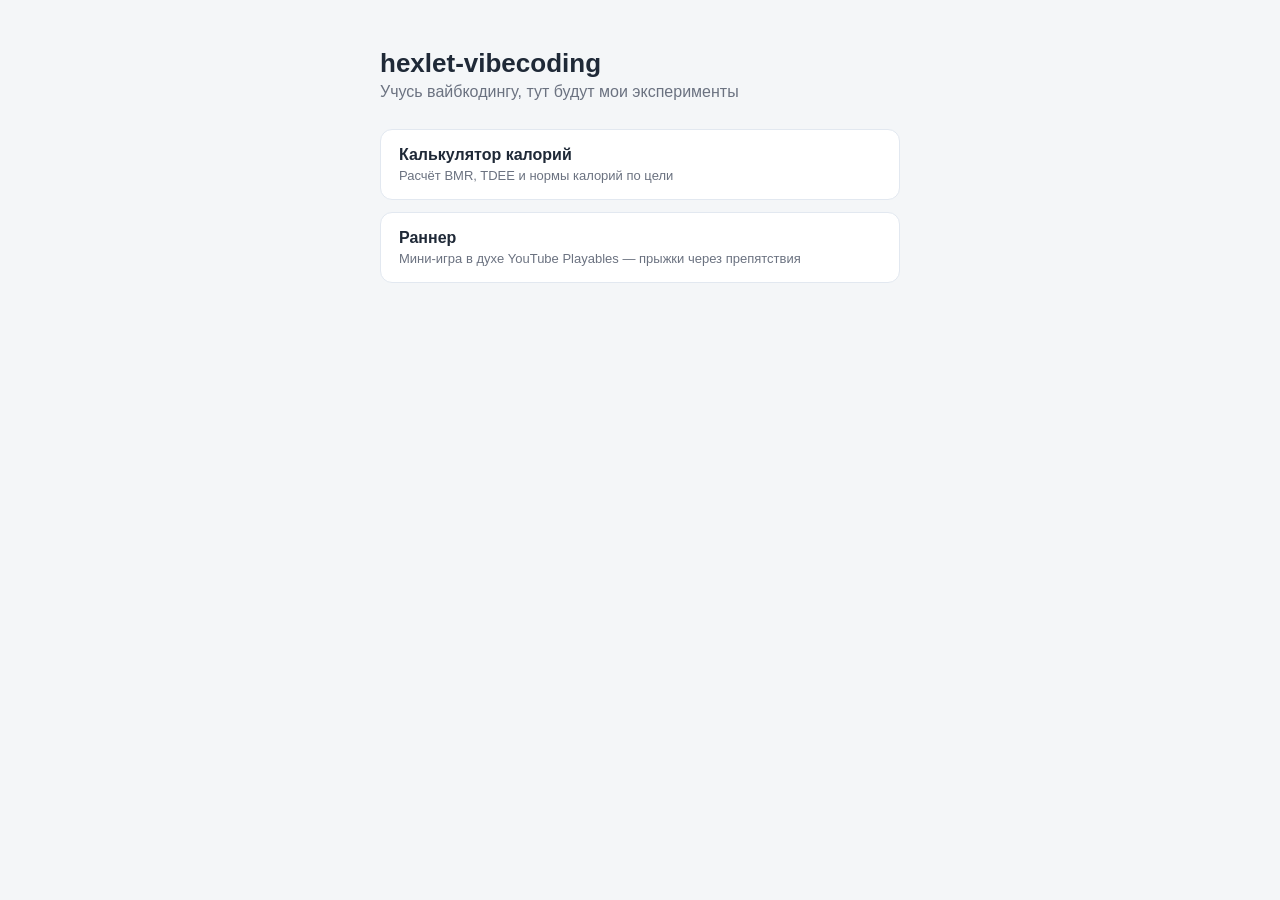
<file: index.html>
<!DOCTYPE html>
<html lang="ru">
<head>
<meta charset="UTF-8">
<meta name="viewport" content="width=device-width, initial-scale=1.0">
<title>hexlet-vibecoding</title>
<style>
  :root {
    --bg: #f4f6f8;
    --card-bg: #ffffff;
    --text: #1f2937;
    --muted: #6b7280;
    --primary: #2f9e44;
    --border: #e2e8f0;
  }
  * { box-sizing: border-box; }
  body {
    margin: 0;
    min-height: 100vh;
    display: flex;
    justify-content: center;
    padding: 48px 16px;
    background: var(--bg);
    font-family: -apple-system, BlinkMacSystemFont, "Segoe UI", Roboto, Helvetica, Arial, sans-serif;
    color: var(--text);
  }
  main {
    width: 100%;
    max-width: 520px;
  }
  h1 {
    margin: 0 0 4px;
    font-size: 26px;
  }
  p.subtitle {
    margin: 0 0 28px;
    color: var(--muted);
  }
  ul.projects {
    list-style: none;
    margin: 0;
    padding: 0;
    display: flex;
    flex-direction: column;
    gap: 12px;
  }
  ul.projects li a {
    display: block;
    padding: 16px 18px;
    background: var(--card-bg);
    border: 1px solid var(--border);
    border-radius: 12px;
    text-decoration: none;
    color: var(--text);
    font-weight: 600;
    transition: border-color 0.15s ease;
  }
  ul.projects li a:hover {
    border-color: var(--primary);
  }
  ul.projects li a span {
    display: block;
    margin-top: 4px;
    font-size: 13px;
    font-weight: 400;
    color: var(--muted);
  }
</style>
</head>
<body>
  <main>
    <h1>hexlet-vibecoding</h1>
    <p class="subtitle">Учусь вайбкодингу, тут будут мои эксперименты</p>
    <ul class="projects">
      <li>
        <a href="calorie-calculator/">
          Калькулятор калорий
          <span>Расчёт BMR, TDEE и нормы калорий по цели</span>
        </a>
      </li>
      <li>
        <a href="runner-game/">
          Раннер
          <span>Мини-игра в духе YouTube Playables — прыжки через препятствия</span>
        </a>
      </li>
    </ul>
  </main>
</body>
</html>
</file>
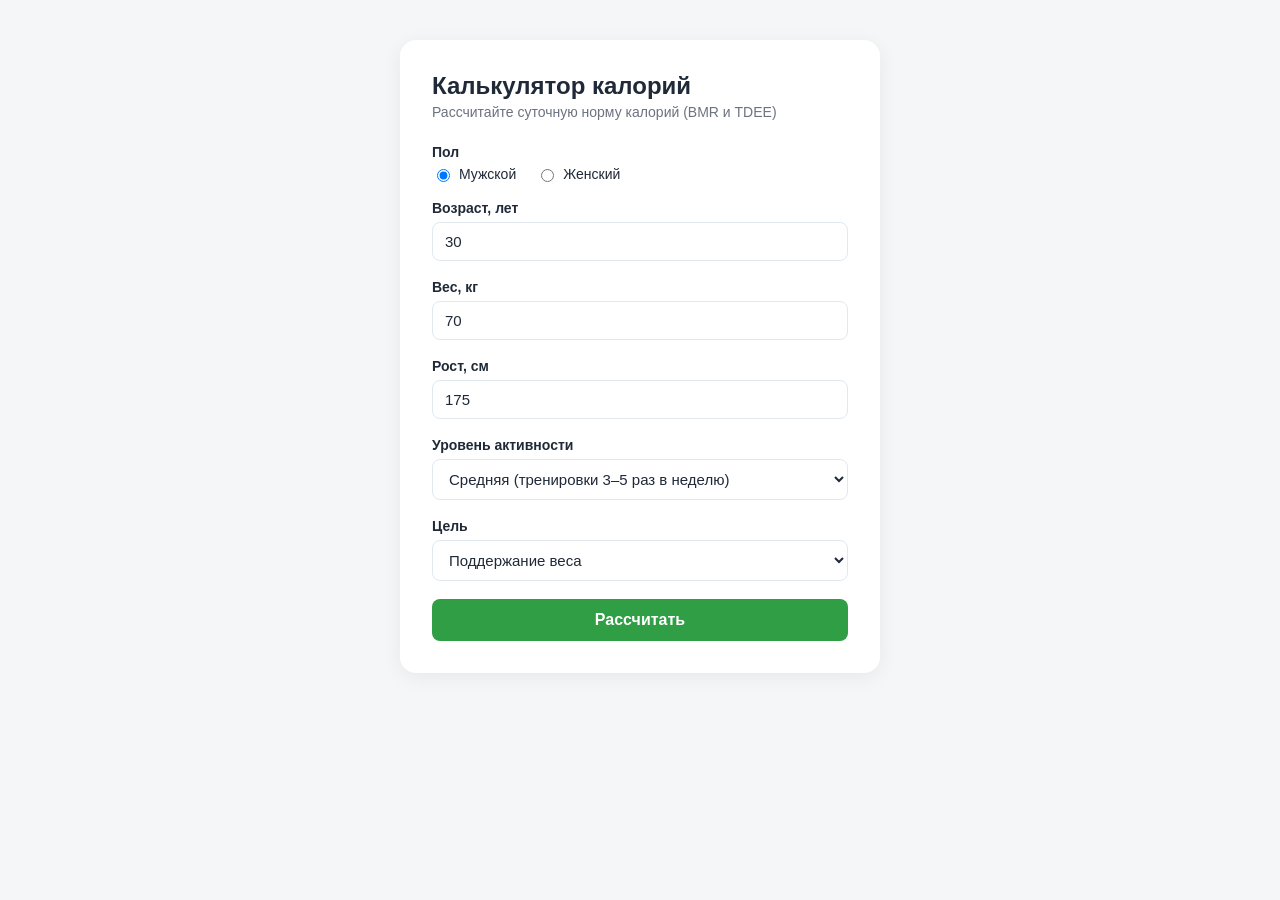
<file: calorie-calculator/index.html>
<!DOCTYPE html>
<html lang="ru">
<head>
<meta charset="UTF-8">
<meta name="viewport" content="width=device-width, initial-scale=1.0">
<title>Калькулятор калорий</title>
<link rel="stylesheet" href="style.css">
</head>
<body>
  <main class="card">
    <h1>Калькулятор калорий</h1>
    <p class="subtitle">Рассчитайте суточную норму калорий (BMR и TDEE)</p>

    <form id="calc-form">
      <div class="field">
        <span class="label">Пол</span>
        <div class="radio-group">
          <label><input type="radio" name="gender" value="male" checked> Мужской</label>
          <label><input type="radio" name="gender" value="female"> Женский</label>
        </div>
      </div>

      <div class="field">
        <label for="age">Возраст, лет</label>
        <input type="number" id="age" min="10" max="120" value="30" required>
      </div>

      <div class="field">
        <label for="weight">Вес, кг</label>
        <input type="number" id="weight" min="20" max="400" step="0.1" value="70" required>
      </div>

      <div class="field">
        <label for="height">Рост, см</label>
        <input type="number" id="height" min="100" max="250" value="175" required>
      </div>

      <div class="field">
        <label for="activity">Уровень активности</label>
        <select id="activity">
          <option value="1.2">Минимальная (сидячий образ жизни)</option>
          <option value="1.375">Лёгкая (тренировки 1–3 раза в неделю)</option>
          <option value="1.55" selected>Средняя (тренировки 3–5 раз в неделю)</option>
          <option value="1.725">Высокая (тренировки 6–7 раз в неделю)</option>
          <option value="1.9">Очень высокая (физическая работа + тренировки)</option>
        </select>
      </div>

      <div class="field">
        <label for="goal">Цель</label>
        <select id="goal">
          <option value="lose">Снижение веса</option>
          <option value="maintain" selected>Поддержание веса</option>
          <option value="gain">Набор веса</option>
        </select>
      </div>

      <button type="submit">Рассчитать</button>
    </form>

    <section id="result" class="result hidden">
      <div class="result-row">
        <span>Базовый метаболизм (BMR)</span>
        <strong id="bmr-value">—</strong>
      </div>
      <div class="result-row">
        <span>Норма калорий для поддержания (TDEE)</span>
        <strong id="tdee-value">—</strong>
      </div>
      <div class="result-row highlight">
        <span id="goal-label">Норма калорий для вашей цели</span>
        <strong id="goal-value">—</strong>
      </div>
      <div class="macros">
        <div class="macro">
          <span>Белки</span>
          <strong id="protein-value">—</strong>
        </div>
        <div class="macro">
          <span>Жиры</span>
          <strong id="fat-value">—</strong>
        </div>
        <div class="macro">
          <span>Углеводы</span>
          <strong id="carbs-value">—</strong>
        </div>
      </div>
    </section>
  </main>

  <script src="script.js"></script>
</body>
</html>
</file>
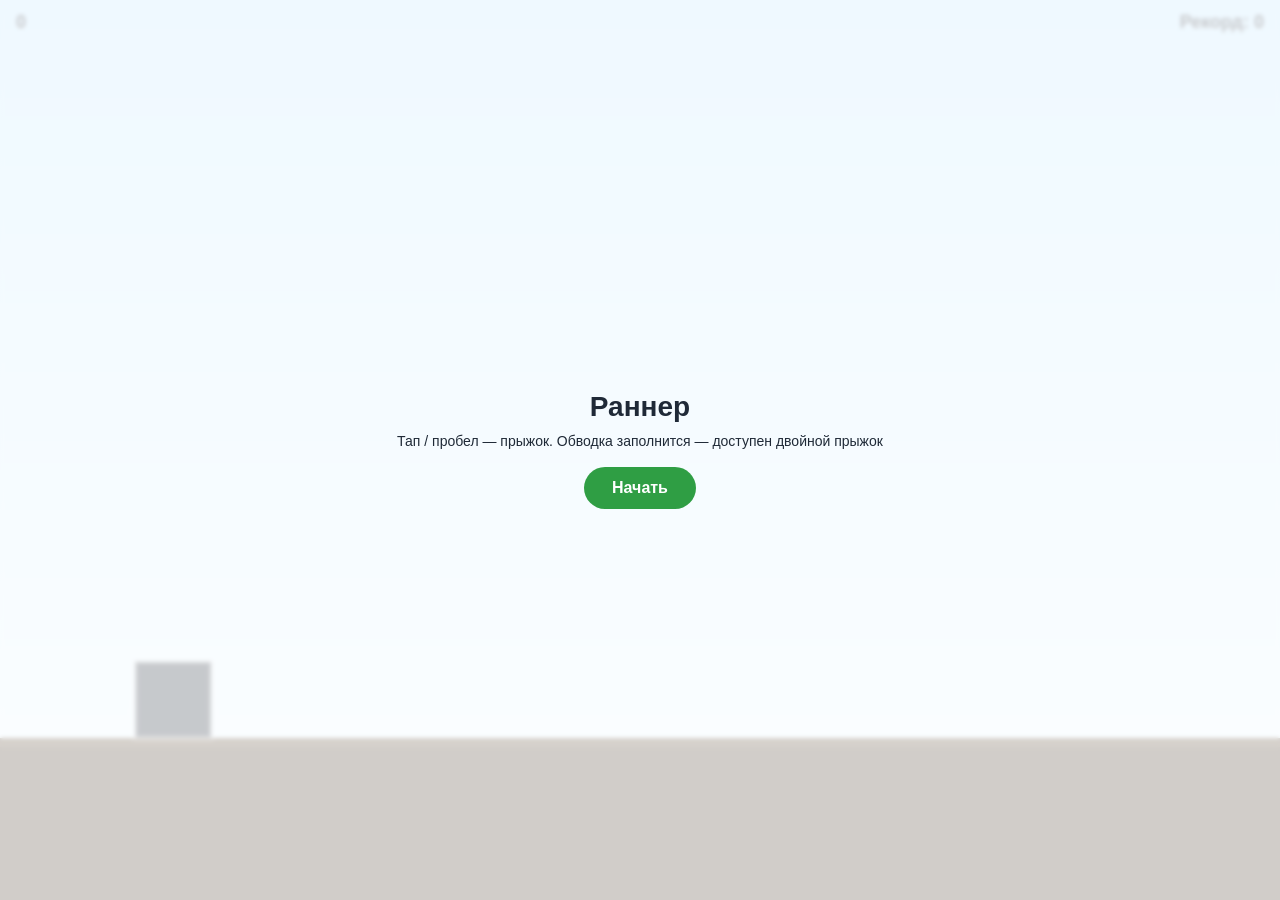
<file: runner-game/index.html>
<!DOCTYPE html>
<html lang="ru">
<head>
<meta charset="UTF-8">
<meta name="viewport" content="width=device-width, initial-scale=1.0, viewport-fit=cover, user-scalable=no">
<title>Раннер</title>
<link rel="stylesheet" href="style.css">
</head>
<body>
  <div id="game-wrap">
    <canvas id="game"></canvas>

    <div id="hud">
      <span id="score">0</span>
      <button id="pause-button" class="hidden" aria-label="Пауза">⏸</button>
      <span id="best">Рекорд: 0</span>
    </div>

    <div id="overlay">
      <h1 id="overlay-title">Раннер</h1>
      <p id="overlay-text">Тап / пробел — прыжок. Обводка заполнится — доступен двойной прыжок</p>
      <button id="overlay-button">Начать</button>
    </div>

    <div id="pause-overlay" class="hidden">
      <h1>Пауза</h1>
      <button id="resume-button">Продолжить</button>
    </div>
  </div>

  <script src="script.js"></script>
</body>
</html>
</file>
<file: calorie-calculator/style.css>
:root {
  --bg: #f4f6f8;
  --card-bg: #ffffff;
  --text: #1f2937;
  --muted: #6b7280;
  --primary: #2f9e44;
  --primary-hover: #268a3a;
  --border: #e2e8f0;
  --highlight-bg: #eafaf0;
}

* {
  box-sizing: border-box;
}

body {
  margin: 0;
  min-height: 100vh;
  display: flex;
  justify-content: center;
  align-items: flex-start;
  padding: 40px 16px;
  background: var(--bg);
  font-family: -apple-system, BlinkMacSystemFont, "Segoe UI", Roboto, Helvetica, Arial, sans-serif;
  color: var(--text);
}

.card {
  width: 100%;
  max-width: 480px;
  background: var(--card-bg);
  border-radius: 16px;
  padding: 32px;
  box-shadow: 0 4px 20px rgba(0, 0, 0, 0.06);
}

h1 {
  margin: 0 0 4px;
  font-size: 24px;
}

.subtitle {
  margin: 0 0 24px;
  color: var(--muted);
  font-size: 14px;
}

.field {
  margin-bottom: 18px;
  display: flex;
  flex-direction: column;
  gap: 6px;
}

.field label,
.field .label {
  font-size: 14px;
  font-weight: 600;
}

.field input,
.field select {
  padding: 10px 12px;
  border: 1px solid var(--border);
  border-radius: 8px;
  font-size: 15px;
  color: var(--text);
  background: #fff;
}

.field input:focus,
.field select:focus {
  outline: none;
  border-color: var(--primary);
}

.radio-group {
  display: flex;
  gap: 20px;
}

.radio-group label {
  font-weight: 400;
  display: flex;
  align-items: center;
  gap: 6px;
}

button[type="submit"] {
  width: 100%;
  padding: 12px;
  background: var(--primary);
  color: #fff;
  border: none;
  border-radius: 8px;
  font-size: 16px;
  font-weight: 600;
  cursor: pointer;
  transition: background 0.15s ease;
}

button[type="submit"]:hover {
  background: var(--primary-hover);
}

.result {
  margin-top: 28px;
  padding-top: 20px;
  border-top: 1px solid var(--border);
}

.result.hidden {
  display: none;
}

.result-row {
  display: flex;
  justify-content: space-between;
  align-items: center;
  padding: 10px 0;
  font-size: 14px;
}

.result-row strong {
  font-size: 16px;
}

.result-row.highlight {
  background: var(--highlight-bg);
  border-radius: 8px;
  padding: 12px 14px;
  margin-top: 4px;
}

.result-row.highlight strong {
  color: var(--primary-hover);
  font-size: 18px;
}

.macros {
  display: flex;
  justify-content: space-between;
  gap: 12px;
  margin-top: 16px;
}

.macro {
  flex: 1;
  text-align: center;
  padding: 12px 8px;
  background: var(--bg);
  border-radius: 8px;
  display: flex;
  flex-direction: column;
  gap: 4px;
  font-size: 13px;
  color: var(--muted);
}

.macro strong {
  font-size: 15px;
  color: var(--text);
}
</file>
<file: runner-game/style.css>
:root {
  --sky-top: #bfe6ff;
  --sky-bottom: #eaf7ff;
  --ground: #4a3b2a;
  --text: #1f2937;
  --accent: #2f9e44;
}

* {
  box-sizing: border-box;
  -webkit-tap-highlight-color: transparent;
}

html, body {
  margin: 0;
  height: 100%;
  overscroll-behavior: none;
  touch-action: manipulation;
  font-family: -apple-system, BlinkMacSystemFont, "Segoe UI", Roboto, Helvetica, Arial, sans-serif;
  background: #000;
}

#game-wrap {
  position: relative;
  width: 100%;
  height: 100%;
  overflow: hidden;
  user-select: none;
}

canvas#game {
  display: block;
  width: 100%;
  height: 100%;
}

#hud {
  position: absolute;
  top: 12px;
  left: 0;
  right: 0;
  display: flex;
  align-items: center;
  justify-content: space-between;
  padding: 0 16px;
  font-size: 18px;
  font-weight: 700;
  color: var(--text);
  text-shadow: 0 1px 0 rgba(255, 255, 255, 0.6);
  pointer-events: none;
}

#pause-button {
  pointer-events: auto;
  width: 36px;
  height: 36px;
  border: none;
  border-radius: 50%;
  background: rgba(255, 255, 255, 0.85);
  color: var(--text);
  font-size: 16px;
  line-height: 1;
  cursor: pointer;
}

#pause-button:active {
  transform: scale(0.95);
}

#pause-overlay {
  position: absolute;
  inset: 0;
  display: flex;
  flex-direction: column;
  align-items: center;
  justify-content: center;
  gap: 10px;
  background: rgba(255, 255, 255, 0.75);
  backdrop-filter: blur(2px);
  text-align: center;
  padding: 16px;
}

#pause-overlay h1 {
  margin: 0;
  font-size: 28px;
  color: var(--text);
}

#pause-overlay button {
  padding: 12px 28px;
  font-size: 16px;
  font-weight: 700;
  color: #fff;
  background: var(--accent);
  border: none;
  border-radius: 999px;
  cursor: pointer;
}

#pause-overlay button:active {
  transform: scale(0.97);
}

.hidden {
  display: none;
}

#overlay.hidden,
#pause-overlay.hidden {
  display: none;
}

#overlay {
  position: absolute;
  inset: 0;
  display: flex;
  flex-direction: column;
  align-items: center;
  justify-content: center;
  gap: 10px;
  background: rgba(255, 255, 255, 0.75);
  backdrop-filter: blur(2px);
  text-align: center;
  padding: 16px;
}

#overlay h1 {
  margin: 0;
  font-size: 28px;
  color: var(--text);
}

#overlay p {
  margin: 0 0 8px;
  color: var(--text);
  font-size: 14px;
}

#overlay button {
  padding: 12px 28px;
  font-size: 16px;
  font-weight: 700;
  color: #fff;
  background: var(--accent);
  border: none;
  border-radius: 999px;
  cursor: pointer;
}

#overlay button:active {
  transform: scale(0.97);
}
</file>
